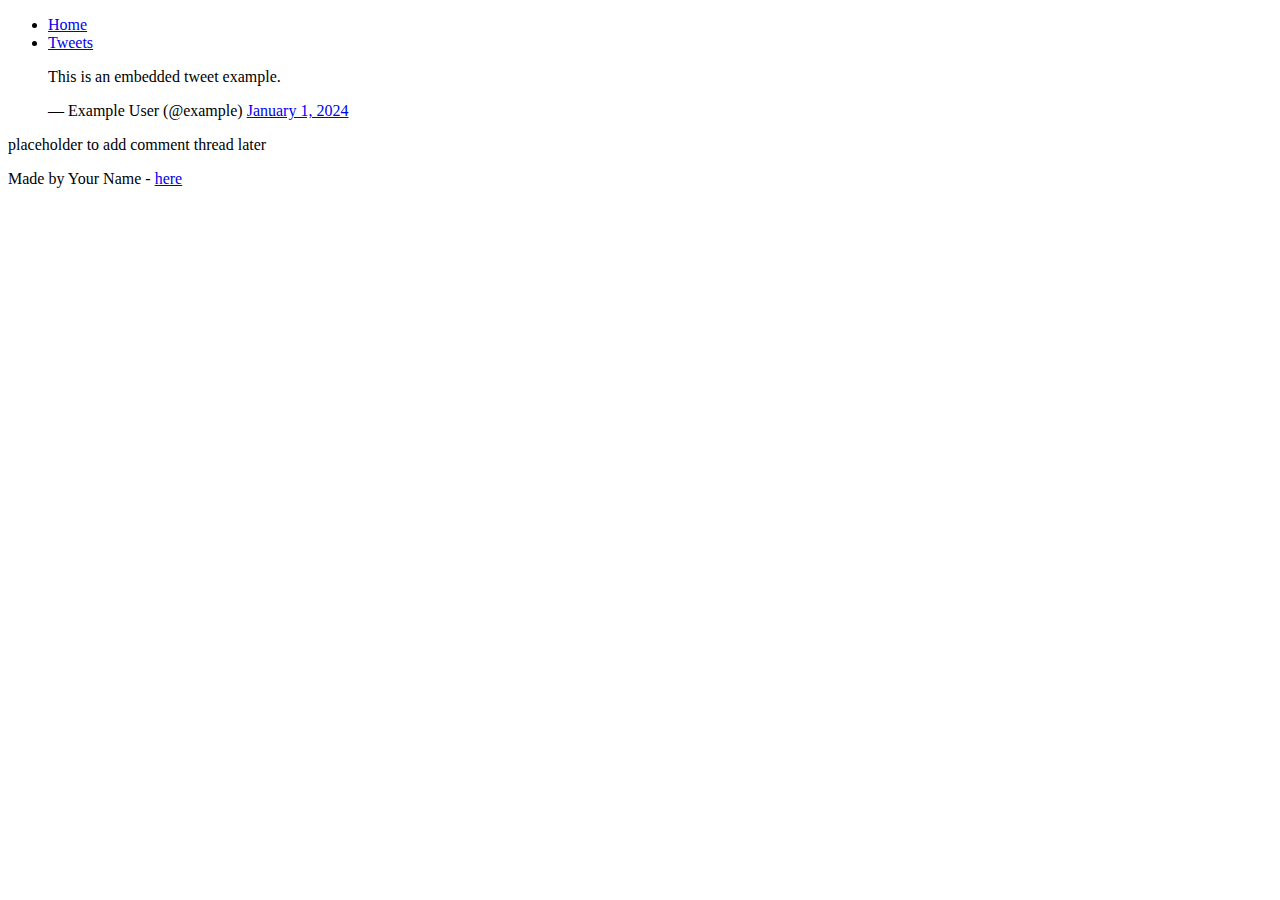
<file: css_basic/tweets.html>
<!DOCTYPE html>
<html lang="en">
<head>
  <meta charset="UTF-8">
  <title>Tweets</title>
</head>
<body>
  <header>
    <ul>
      <li><a href="index.html">Home</a></li>
      <li><a href="tweets.html">Tweets</a></li>
    </ul>
  </header>

  <main>
    <article>
      <!-- Replace the embedded tweet below with any valid tweet embed code -->
      <blockquote class="twitter-tweet">
        <p lang="en" dir="ltr">This is an embedded tweet example.</p>
        &mdash; Example User (@example) <a href="https://twitter.com/example/status/123">January 1, 2024</a>
      </blockquote>
      <script async src="https://platform.twitter.com/widgets.js" charset="utf-8"></script>
    </article>
    <aside>
      <p>placeholder to add comment thread later</p>
    </aside>
  </main>

  <footer>
    <p>Made by Your Name - <a href="https://example.com" target="_blank">here</a></p>
  </footer>
</body>
</html>
</file>
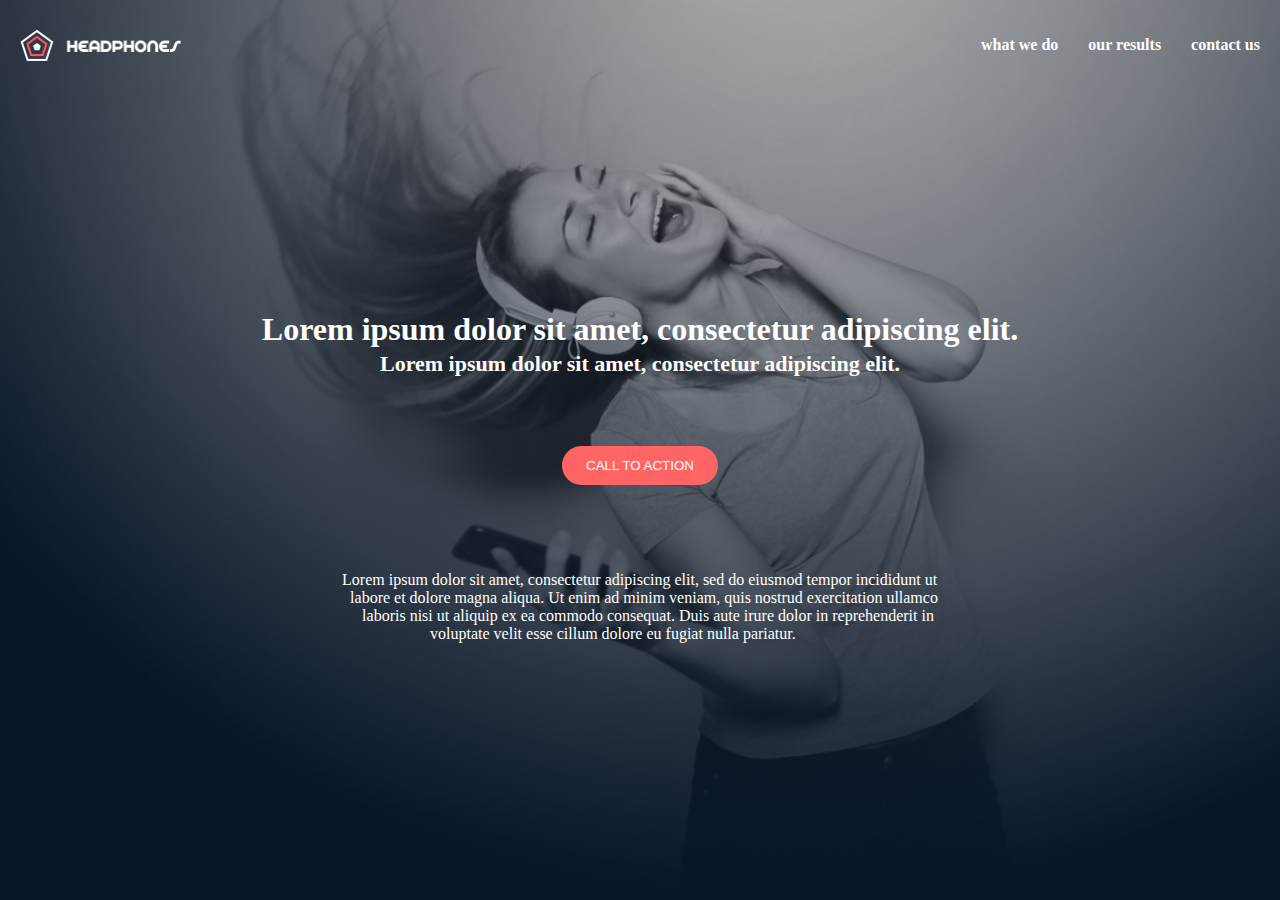
<file: headphones/0-index.html>
<!DOCTYPE html>
<html lang="en">
<head>
    <meta charset="UTF-8">
    <meta name="viewport" content="width=device-width, initial-scale=1.0">
    <title>headphones</title>
    <link rel="stylesheet" href="0-styles.css">
</head>
<body>
    <header>
        <div class ="header-container">
            <img src="logo_headphones.png" alt="logo" class="logo">
            <nav class="nav-bar">
            <ul>
                <li ><a href="1-index.html" class="nav">what we do</a></li>
                <li ><a href="2-index.html" class="nav">our results</a></li>
                <li ><a href="3-index.html" class="nav">contact us</a></li>
            </ul>
            </nav>
        </div>
        
        <div class="headerFinal">
            <h1>Lorem ipsum dolor sit amet, consectetur adipiscing elit.</h1>
            <h2>Lorem ipsum dolor sit amet, consectetur adipiscing elit.</h2>
            <button>CALL TO ACTION</button>
            <p>Lorem ipsum dolor sit amet, consectetur adipiscing elit, sed do eiusmod tempor incididunt ut <br>
                &nbsp;&nbsp;labore et dolore magna aliqua. Ut enim ad minim veniam, quis nostrud exercitation ullamco <br>
                &nbsp;&nbsp;&nbsp;&nbsp; laboris nisi ut aliquip ex ea commodo consequat. Duis aute irure dolor in reprehenderit in<br>
                &nbsp;&nbsp;&nbsp;&nbsp;&nbsp;&nbsp;&nbsp; &nbsp; &nbsp; &nbsp; &nbsp; &nbsp; &nbsp; &nbsp;  voluptate velit esse cillum dolore eu fugiat nulla pariatur.</p>
        </div>
       
    </header>
</body>
</html>
</file>
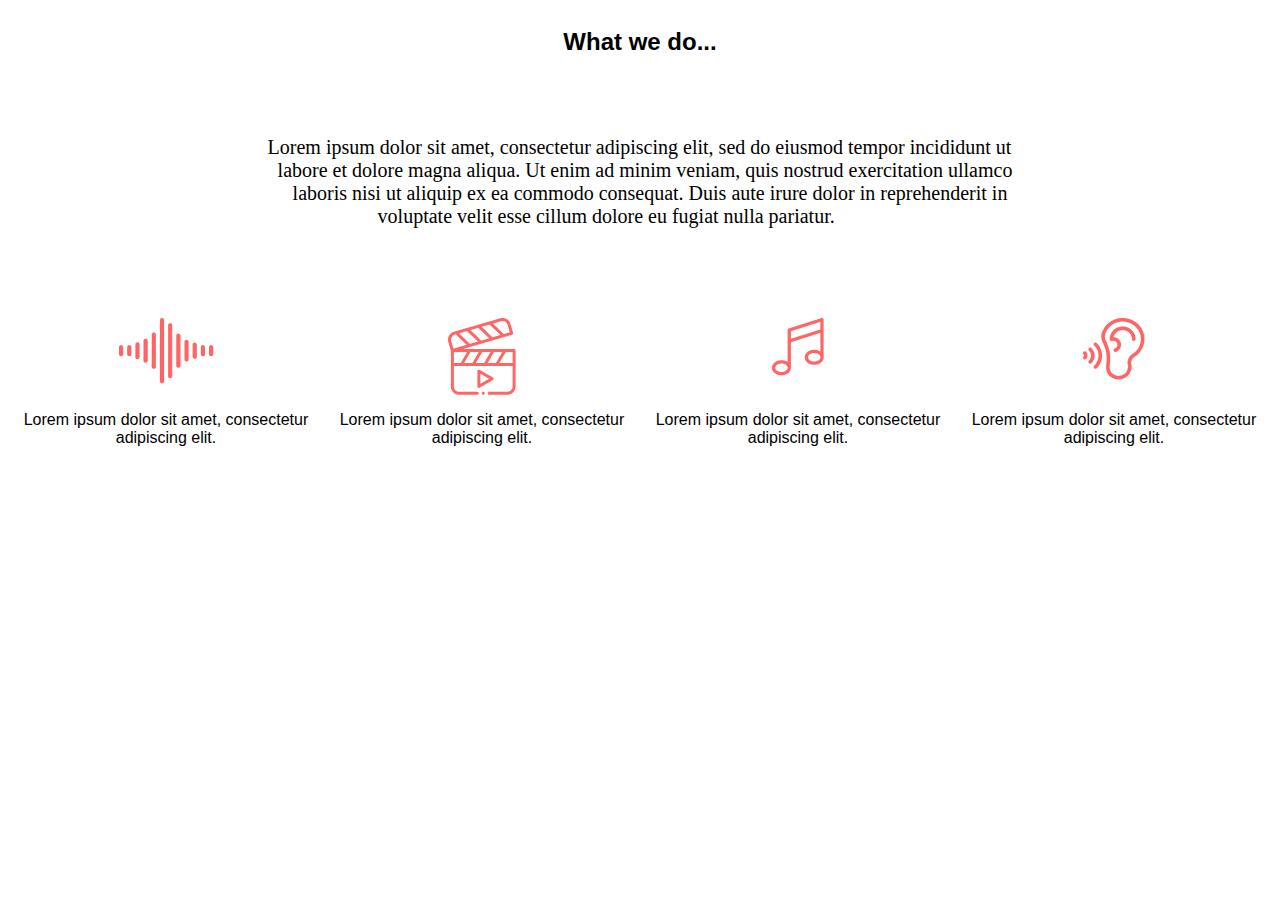
<file: headphones/1-index.html>
<!DOCTYPE html>
<html lang="en">
<head>
    <meta charset="UTF-8">
    <meta name="viewport" content="width=\, initial-scale=1.0">
    <title>Document</title>
    <link rel="stylesheet" href="1-styles.css">
</head>
<body>
    <section class="whatdo">
        <h2>What we do...</h2>
        <p class="p1">Lorem ipsum dolor sit amet, consectetur adipiscing elit, sed do eiusmod tempor incididunt ut <br>
            &nbsp;&nbsp;labore et dolore magna aliqua. Ut enim ad minim veniam, quis nostrud exercitation ullamco <br>
            &nbsp;&nbsp;&nbsp;&nbsp; laboris nisi ut aliquip ex ea commodo consequat. Duis aute irure dolor in reprehenderit in<br>
            &nbsp;&nbsp;&nbsp;&nbsp;&nbsp;&nbsp;&nbsp; &nbsp; &nbsp; &nbsp; &nbsp; &nbsp; &nbsp; &nbsp;  voluptate velit esse cillum dolore eu fugiat nulla pariatur.</p>
     <div class="whatcontain">
        <div class="centerit">
            <img src="sound-frecuency.png" alt="sound-frecuency">
         <p class="para">Lorem ipsum dolor sit amet, consectetur adipiscing elit.</p>
        </div>

        <div class="centerit">
            <img src="video.png" alt="video">
            <p class="para">Lorem ipsum dolor sit amet, consectetur adipiscing elit.</p>
        </div>

        <div class="centerit">
            <img src="music.png" alt="music">
            <p class="para">Lorem ipsum dolor sit amet, consectetur adipiscing elit.</p>
        </div>

        <div class="centerit">
            <img src="hearing.png" alt="hearing">
            <p class="para">Lorem ipsum dolor sit amet, consectetur adipiscing elit.</p>
        </div>
     </div>
    </section>
</body>
</html>
</file>
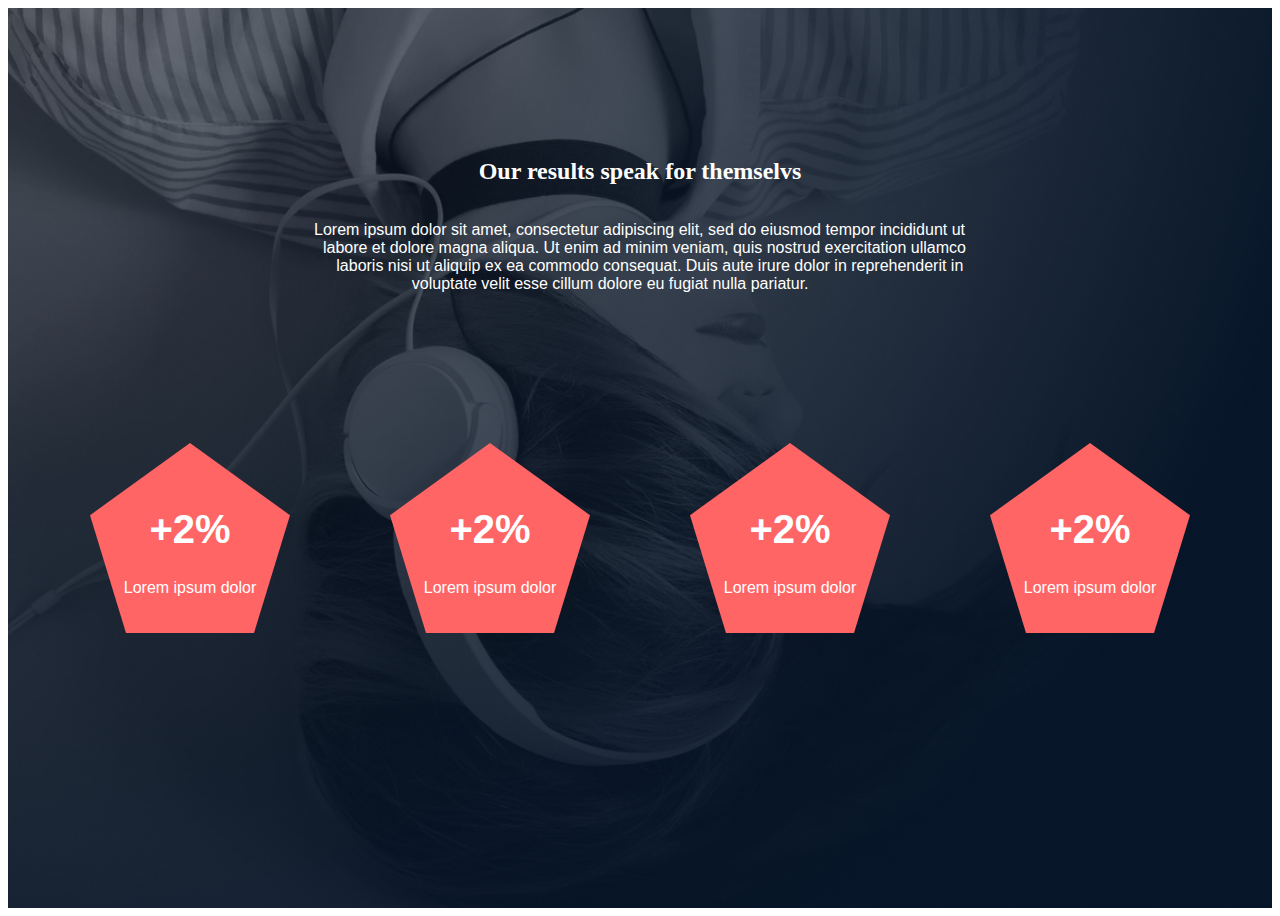
<file: headphones/6-index.html>
<!DOCTYPE html>
<html lang="en">
<head>
    <meta charset="UTF-8">
    <meta name="viewport" content="width=device-width, initial-scale=1.0">
    <title>Document</title>
    <link rel="stylesheet" href="6-styles.css">
</head>
<body>
    <section class="head2">
        <h2>Our results speak for themselvs</h2>
        <p>Lorem ipsum dolor sit amet, consectetur adipiscing elit, sed do eiusmod tempor incididunt ut <br>
            &nbsp;&nbsp;labore et dolore magna aliqua. Ut enim ad minim veniam, quis nostrud exercitation ullamco <br>
            &nbsp;&nbsp;&nbsp;&nbsp; laboris nisi ut aliquip ex ea commodo consequat. Duis aute irure dolor in reprehenderit in<br>
            &nbsp;&nbsp;&nbsp;&nbsp;&nbsp;&nbsp;&nbsp; &nbsp; &nbsp; &nbsp; &nbsp; &nbsp; &nbsp; &nbsp;  voluptate velit esse cillum dolore eu fugiat nulla pariatur.</p>
     <div class="pentagone">
        <div class="subs">
            
        <div><span>+2%</span></div>
        <div >Lorem ipsum dolor</div> 
        </div>

        <div class="subs">
            
            <div><span>+2%</span></div>
            <div>Lorem ipsum dolor</div> 
            </div>

            <div class="subs">
            
                <div><span>+2%</span></div>
                <div>Lorem ipsum dolor</div> 
                </div>
                <div class="subs">
            
                    <div><span>+2%</span></div>
                    <div>Lorem ipsum dolor</div> 
                    </div>
     </div>
    </section>  
</body>
</html>
</file>
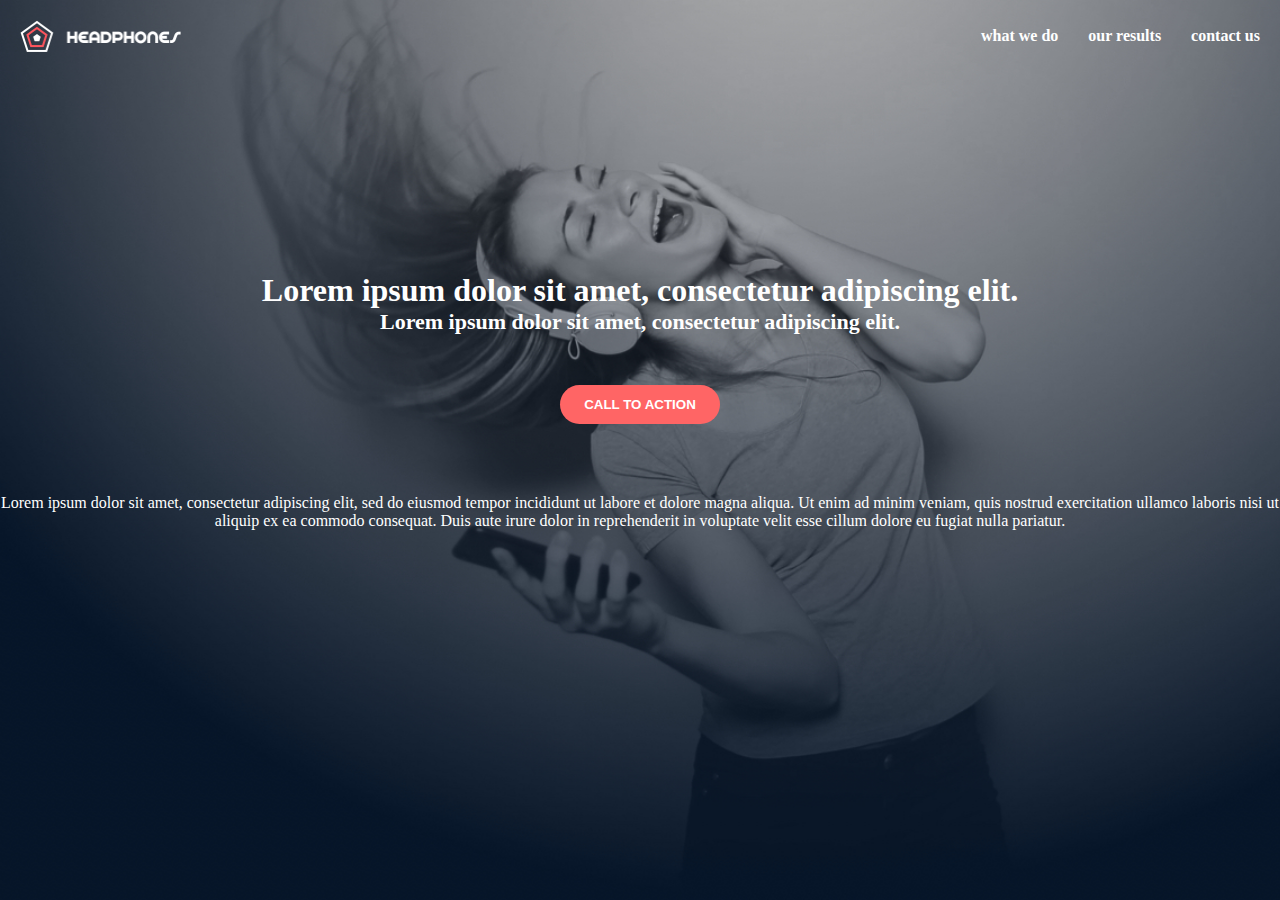
<file: headphones/8-index.html>
<!DOCTYPE html>
<html lang="en">
<head>
    <meta charset="UTF-8"/>
    <meta name="viewport" content="width=device-width, initial-scale=1.0">
    <title>Hamburger Menu</title>
    <link rel="stylesheet" href="8-styles.css">
</head>
<body>
<header>
    <div class="header-container">
        <img src="logo_headphones.png" alt="logo" class="logo">

        <!-- Normal nav links for desktop -->
        <ul class="links">
            <li><a href="1-index.html" class="nav">what we do</a></li>
            <li><a href="2-index.html" class="nav">our results</a></li>
            <li><a href="3-index.html" class="nav">contact us</a></li>
        </ul>

        <!-- Hamburger button for mobile -->
        <div class="toggle_btn">&#9776;</div>
    </div>

    <!-- Side Navigation (hidden by default) -->
    <ul class="side-nav">
        <li class="close_btn">&times;</li>
        <li><a href="1-index.html" class="nav">what we do</a></li>
        <li><a href="2-index.html" class="nav">our results</a></li>
        <li><a href="3-index.html" class="nav">contact us</a></li>
    </ul>

    <div class="headerFinal">
        <h1>Lorem ipsum dolor sit amet, consectetur adipiscing elit.</h1>
        <h2>Lorem ipsum dolor sit amet, consectetur adipiscing elit.</h2>
        <button>CALL TO ACTION</button>
        <p>Lorem ipsum dolor sit amet, consectetur adipiscing elit, sed do eiusmod tempor incididunt ut 
           labore et dolore magna aliqua. Ut enim ad minim veniam, quis nostrud exercitation ullamco 
           laboris nisi ut aliquip ex ea commodo consequat. Duis aute irure dolor in reprehenderit in
           voluptate velit esse cillum dolore eu fugiat nulla pariatur.</p>
    </div>
</header>

<script src="8-script.js"></script>
</body>
</html>
</file>
<file: headphones/0-styles.css>
html, body {
    height: 100%;         /* Ensure full height */
    margin: 0;            /* Remove default spacing */
    padding: 0;
  }
  
header {
    background-image:url("headphones_hero_1.jpg") ;
    background-size: cover;
    background-repeat: no-repeat;
    background-color: black;
    min-height: 100vh;
    color: white;
    
    
}
.header-container {
    display: flex;
    justify-content: space-between;
    align-items: center;
    padding: 20px;
    margin-bottom: 200px;
}
.logo {
    width: 161px;
    height: 32px;
    
}
nav {
    display :flex;
    justify-content: flex-end;
    align-items: end;
    gap: 20px;
    font-size: 1.2rem;
    font-weight: bold;
    
}
nav ul {
    display :flex;
    justify-content: flex-end;
    align-items: end;
   text-decoration: none;
    gap: 30px;
    font-size: 16px;
    font-weight: bold;
    color :white;
    list-style: none;
}
.nav{
    text-decoration: none;
    color: white;

}
a:hover   {
    color: #FF6565;
    opacity: 0.9;
    font-family: Source Sans Pro, sans-serif;
    
}
.headerFinal {
    display: flex;
    
    flex-direction: column;
    
    align-content: center;
    align-items: center;
  
}
h1 {
margin-bottom: 0px;

    height: 40px;
    font-family: Source Sans Pro ;
    font-weight: bold;

}
h2 {
    margin-top: 0px;
    font-size: 22px;
}
button {
    padding: 12px 24px;
    background-color: #FF6565;  /* Background color */
    color: white;               /* Text color */
    border: none;               /* Remove default border */
    border-radius: 30px;         /* Rounded corners */
    
    font-weight: 600px;
    cursor: pointer;            /* Pointer on hover */
    transition: all 0.3s ease;
    margin-top: 50px;
    margin-bottom: 70px;  /* Smooth hover effect */
  }
  

p {
    font-family: Source Sans Pro;
    padding-bottom: 70px;
}
</file>
<file: headphones/1-styles.css>
.whatdo{
    display : flex;
    flex-direction: column;
    align-items: center;
    min-height: 100%;
}
h2{
    font-family: 'Segoe UI', Tahoma, Geneva, Verdana, sans-serif;
    margin-bottom: 60px;
}
.whatcontain{
    display: flex;
}
 .whatdo .p1 {
    font-size: 20px;
 }

.centerit{
    display: flex;
    flex-direction : column;
    align-items:center;
    justify-content: space-between;
    margin-top: 70px;
}
.whatcontain .centerit .para {
    text-align: center;
   
    font-family: 'Segoe UI', Tahoma, Geneva, Verdana, sans-serif;
}
</file>
<file: headphones/6-styles.css>
.head2 {
    display: flex;
    flex-direction: column;
    align-items: center;
    background-image: url(headphones_hero_2.jpg);
    color: white;
    background-repeat: no-repeat;
    background-size: cover;
    min-height: 100vh;
}
h2 {
    margin-bottom: 20px;
    margin-top: 150px;

}
.head2 p {
   margin-bottom: 100px;
    font-family: 'Segoe UI', Tahoma, Geneva, Verdana, sans-serif;
}
.pentagone {
    display :flex;
    gap:100px;

}

/*this is the edited part of the question from the forth question  */

.subs {
    width: 200px;
    height: 190px;
    background-color: #FF6565;
    clip-path: polygon(50% 0%, 100% 38%, 82% 100%, 18% 100%, 0% 38%);
   
    margin: 50px auto; text-align: center;
    font-family: 'Segoe UI', Tahoma, Geneva, Verdana, sans-serif;
    background-position: center;
    color: white;
    display: flex;
    justify-content: center;
    align-items: center;
    gap: 100px;
    flex-direction: column;
    margin-bottom: 100px;
      
}
.subs span {
    position: absolute;
    margin-top: 50px;
    font-weight: bold;
    transform: translate(-50%, -50%);
    font-size: 40px;
    
}
</file>
<file: headphones/8-styles.css>
/* Reset */
* {
    margin: 0;
    padding: 0;
    box-sizing: border-box;
}
html, body {
    height: 100%;
}

/* HEADER */
header {
    background-image: url("headphones_hero_1.jpg");
    background-size: cover;
    background-repeat: no-repeat;
    background-color: black;
    min-height: 100vh;
    color: white;
}

/* Header container */
.header-container {
    display: flex;
    justify-content: space-between;
    align-items: center;
    padding: 20px;
    margin-bottom: 200px;
}

/* Logo */
.logo {
    width: 161px;
    height: 32px;
}

/* Desktop links */
.links {
    display: flex;
    gap: 30px;
    list-style: none;
}
.links a {
    text-decoration: none;
    color: white;
    font-weight: bold;
}
.links a:hover {
    color: #FF6565;
    opacity: 0.9;
}

/* Hamburger button */
.toggle_btn {
    display: none;
    font-size: 28px;
    cursor: pointer;
    color: white;
}

/* Side navigation */
.side-nav {
    position: fixed;
    top: 0;
    right: -250px;
    width: 250px;
    height: 100%;
    background-color: #333;
    padding-top: 60px;
    display: flex;
    flex-direction: column;
    align-items: flex-start; /* start from top */
    gap: 20px;
    z-index: 1000;
    list-style: none;
    transition: right 0.3s ease-in-out;
}

/* Show side nav */
.side-nav.active {
    right: 0;
}

/* Side nav links */
.side-nav a {
    display: block;
    width: 100%;
    padding: 10px 20px;
    color: white;
    text-decoration: none;
}
.side-nav a:hover {
    background-color: #444;
}

/* Close button inside side nav */
.close_btn {
    position: absolute;
    top: 15px;
    right: 20px;
    font-size: 30px;
    cursor: pointer;
    color: white;
}

/* Header text section */
.headerFinal {
    display: flex;
    flex-direction: column;
    align-items: center;
    text-align: center;
}
h1 {
    margin-bottom: 0;
    font-family: Source Sans Pro;
    font-weight: bold;
}
h2 {
    margin-top: 0;
    font-size: 22px;
}
button {
    padding: 12px 24px;
    background-color: #FF6565;
    color: white;
    border: none;
    border-radius: 30px;
    font-weight: 600;
    cursor: pointer;
    transition: all 0.3s ease;
    margin-top: 50px;
    margin-bottom: 70px;
}
p {
    font-family: Source Sans Pro;
    padding-bottom: 70px;
}

/* Responsive for mobile */
@media (max-width: 480px) {
    .links {
        display: none;
    }
    .toggle_btn {
        display: block;
    }
}
</file>
